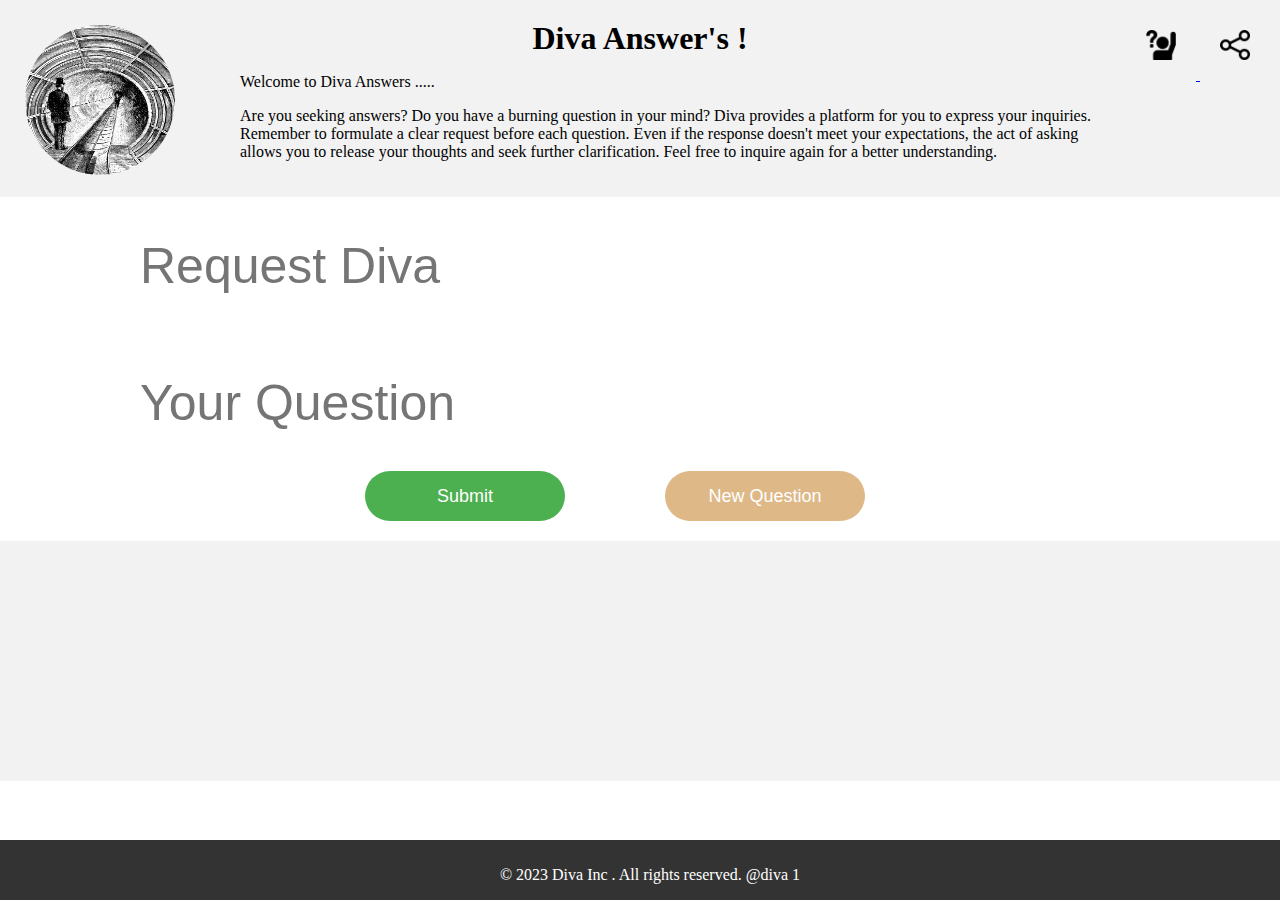
<file: index.html>
<!DOCTYPE html>
<html>
<head>
    <title>Diva Answer's !!!</title>
    <link rel="stylesheet" href="./style.css">
    <link rel="shortcut icon" href="./downloafavicond.png" type="image/x-icon">
</head>
<body>
    <div class="banner ">
        <img src="./illusion.png" alt="Banner Image" class="logo">
        <h1>Diva Answer's !</h1>
        <p> Welcome to Diva Answers ..... </p>
        <p> Are you seeking answers? Do you have a burning question in your mind? Diva provides a platform for you to express your inquiries. Remember to formulate a clear request before each question. Even if the response doesn't meet your expectations, the act of asking allows you to release your thoughts and seek further clarification. Feel free to inquire again for a better understanding.</p>
        
        <div class="rDiv">
           
            <a href="./index2.html" alt="Go to Second Page" >
                     <img class="rightBox" src="./raise-your-hand-to-ask.png" alt="Questions">
            </a>

            <img class="rightBox" src="./sharesymbol.png" alt="share image" >
        </div>
        
       
    </div>

    <div class="container">  
        <div class="centered-div">
            <input type="text" id="hiddenInput" class="input-box" placeholder="Request Diva" onkeydown="checkDotOperator(event)">
            <br>
            <input type="text" id="Question"  class="input-box" placeholder="Your Question" >

            <div class="button-container ">  
                <button id="submit" onclick="display()">Submit</button>  
                <button type="button" value="Secondary" onclick="reloadPage()" class="secondary-button">New Question</button>  
            </div>
        </div>
        <div class="banner mTop">
            <h1 id="visibleText" class="hide">Thank you for submitting!</h3>
        </div>
        <footer>
            <p>&copy; 2023 Diva Inc . All rights reserved. @diva 1 </p>
        </footer>
    </div>

   

   <script src="./script.js"></script>
</body>
</html>
</file>
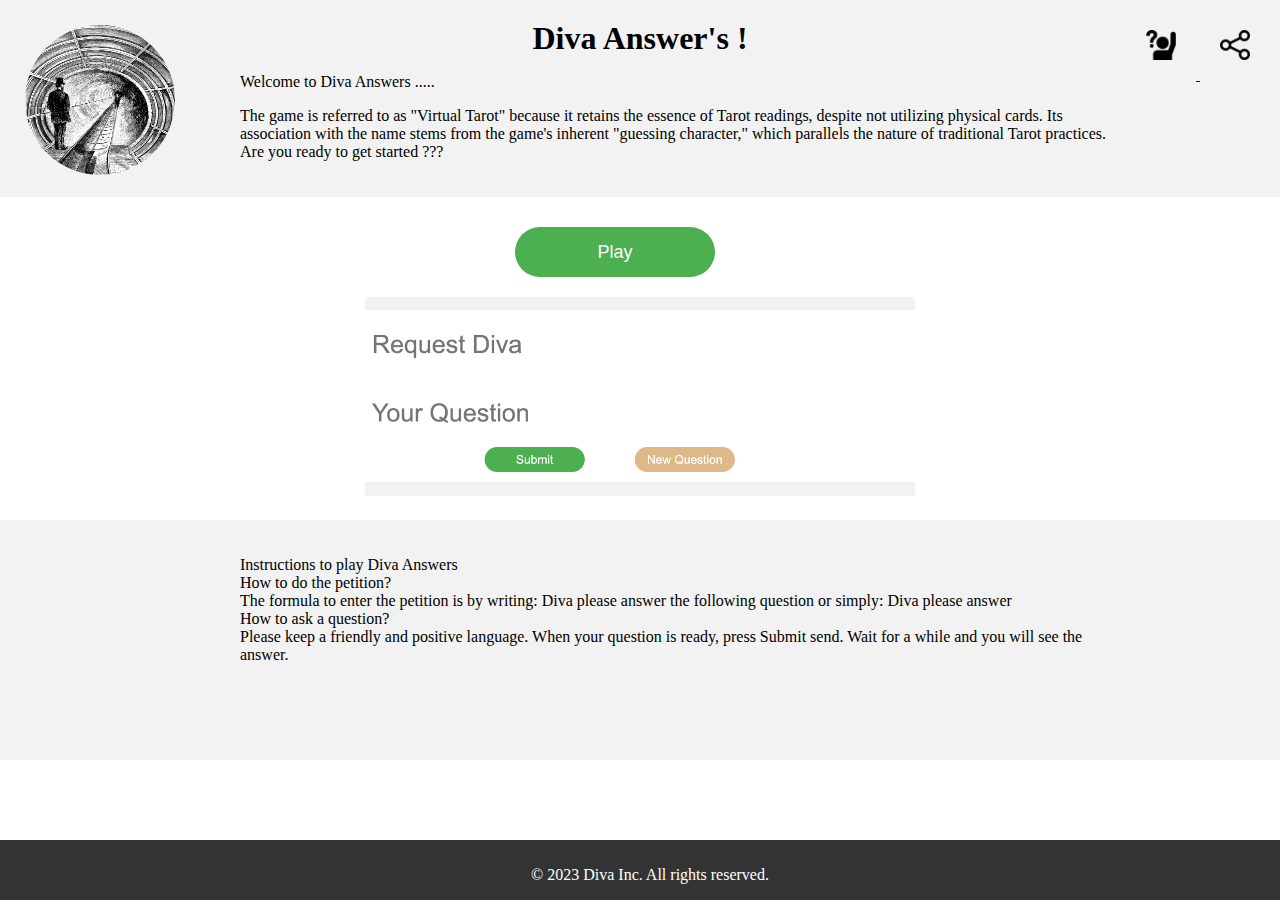
<file: index2.html>
<!DOCTYPE html>
<html lang="en">
<head>
    <meta charset="UTF-8">
    <meta http-equiv="X-UA-Compatible" content="IE=edge">
    <meta name="viewport" content="width=device-width, initial-scale=1.0">
    <title>Document</title>
    <link rel="stylesheet" href="./style.css">
    <link rel="shortcut icon" href="./downloafavicond.png" type="image/x-icon">
</head>
<body>

    <!-- <div class="banner ">
        <img src="./illusion.png" alt="Banner Image" class="logo">
        <h1>Diva Answer's !</h1>
        <p> Welcome to Diva Answers ..... </p>
        <p> The game is referred to as "Virtual Tarot" because it retains the essence of Tarot readings, despite not utilizing physical cards. Its association with the name stems from the game's inherent "guessing character," which parallels the nature of traditional Tarot practices.         </p>
        <div class="rDiv">
            <a href="./index2.html">
                <img class="rightBox" src="./question.jpg" alt="Questions" >
            </a>
            <img class="rightBox" src="./sharesymbol.png" alt="share image" >
        </div>
    </div> -->

    <div class="banner ">
        <img src="./illusion.png" alt="Banner Image" class="logo">
        <h1>Diva Answer's !</h1>
        <p> Welcome to Diva Answers ..... </p>
        <p> The game is referred to as "Virtual Tarot" because it retains the essence of Tarot readings, despite not utilizing physical cards. Its association with the name stems from the game's inherent "guessing character," which parallels the nature of traditional Tarot practices.       
            Are you ready to get started ???  
        </p>        
        <div class="rDiv">
            <a href="./index2.html" >
                <img class="rightBox" src="./raise-your-hand-to-ask.png" alt="Questions" > 
            </a>
           
            <img class="rightBox" src="./sharesymbol.png" alt="share image" >
        </div>
    </div>

    <div class="container" style="margin-top: 30px;">  
        <div class="centered-div">
             <div class="button-container">  
                <a href="./index.html"> <button id="play">Play</button>   </a>
            </div>
        </div>
        <div  style="text-align: center;">
            <img src="./imageDemo.png" alt="imageDemo" style="width: 550px;margin-top: 20px;">
        </div>
    </div>
   


    <div class="banner mTop">
        <p>
            Instructions to play Diva Answers
            <br>
            How to do the petition?
            <br>
            The formula to enter the petition is by writing: Diva please answer the following question or simply: Diva please answer
            <br>
            How to ask a question?
            <br>
            Please keep a friendly and positive language. When your question is ready, press Submit send. Wait for a while and you will see the answer.
        </p>
    </div>
    <footer>
        <p>&copy; 2023 Diva Inc. All rights reserved.</p>
    </footer>
    
</body>
</html>
</file>
<file: style.css>
body {
        margin: 0;
      padding: 0;
      display: flex;
      flex-direction: column;
      min-height: 100vh;
    }

    .content {
      flex: 1;
      margin-bottom: 20px; 
    }

    .rightBox
    {
      height: 30px;
      width: 30px;
      margin: 20px;
    }

    .rDiv
    {
      border-radius: 50%;
      position: fixed;
      top: 0;
      right: 0;
      margin-top: 10px;
      margin-right: 10px;
    }

    /* banner  */

    .banner {
      background-color: #f2f2f2;
      padding: 20px;
      text-align: center;
    }

    .banner p
    {
        margin-left: 220px;
        margin-right: 150px;
        justify-content: left;
        text-align: left;
    }


    .logo {
    display: inline;
    margin-left: 25px;
    margin-top: 25px;
    width:  150px; /* Adjust the width value as needed */
    height: 150px; /* Maintain aspect ratio */
    margin-right: 10px; /* Add some margin between the image and the heading */
    border-radius: 80%;
    position: fixed;
    top: 0;
    left: 0;
    }

    .banner h1 {
        display: inline;
    
    }

    .mTop
    {
        margin-top: 20px;
        height: 200px;
        display: flex;
        justify-content: center;
    }

        .container {
            justify-content: center;
            }

        .centered-div {
            text-align: center;
            }

        input
        {
            margin: 30px;
            width: 1000px; 
            height: 75px;
            font-size: 50px;
            border: 0px;
            
        }
        .input-box:hover ,
        .input-box:focus,
        .input-box::selection {
            background-color: transparent;
            color: inherit;
            user-select: none;
            outline: none;
            border: none /* Modify the border style as desired */
    }

    .hide
    {
        visibility: hidden;
    }

    footer {
      background-color: #333;
      color: #fff;
      padding: 10px;
      text-align: center;
      position: fixed;
      left: 0;
      bottom: 0;
      width: 100%;
      height: 40px;
      margin: 0px;
    }

    /* submit button  */

    .button-container {
      display: flex;
      justify-content: center;
    }
    button
    {
        display: inline-block;
        width: 200px;
        height: 50px;
        border-radius: 100px;
        font-size: large;
        font-weight: 100;
        text-align: center;
        background-color: #4CAF50;
        color: #fff;
        padding: 10px 20px;
        text-align: center;
        text-decoration: none;
        cursor: pointer;
        border: none;
        margin-right: 50px;
    }
    button:focus,
    button:hover,
    button::selection
     {
      outline: none;
      box-shadow: 0 0 10px #4CAF50;
    }

    .secondary-button {
      display: inline-block;
      background-color: burlywood;
      color: #fff;
      padding: 10px 20px;
      text-align: center;
      text-decoration: none;
      cursor: pointer;
      border: none;
      border-radius: 4px;
      font-size: 16px;
      margin-left: 50px;
      font-size: large;
      font-weight: 100;
      border-radius: 100px;
    }
</file>
